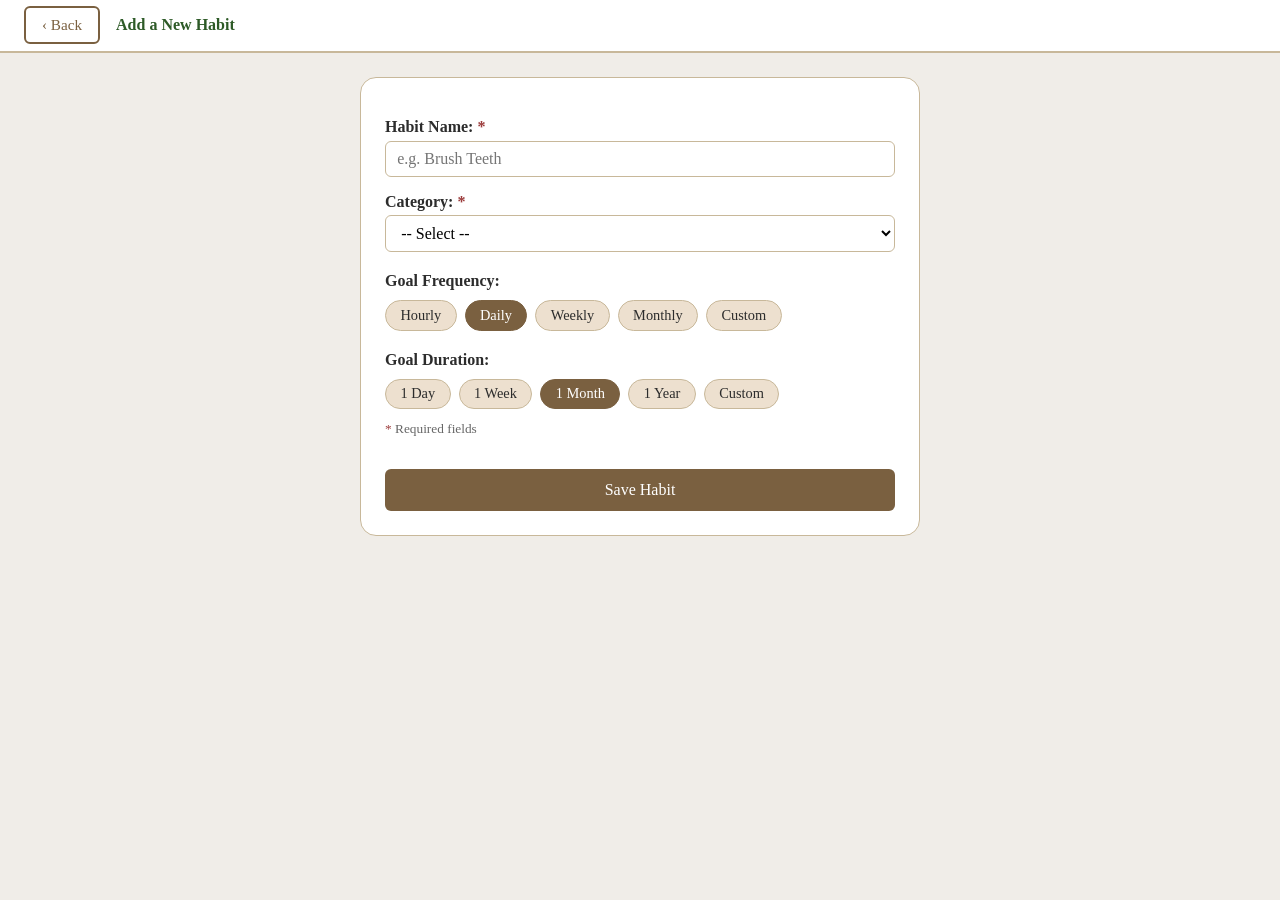
<file: frontend/public/addHabit.html>
<!-- Hunter B. Franklin
CS361-400, Spring 2026
Assignment #9: Main Program, Big Pool Implementation
Date: 06/03/2026 -->

<!-- HTML setup: -->
<!DOCTYPE html>
<html lang="en">
<head>
  <meta charset="UTF-8" />
  <title>Habit-at — Add Habit</title>
  <link rel="stylesheet" href="style.css" />
</head>
<body class="page-add-habit">

  <!-- Nav. bar (consistent throughout): -->
  <nav id="add-nav-bar">
    <button class="btn-back" onclick="goBack()">&lsaquo; Back</button>
    <span class="nav-title">Add a New Habit</span>
  </nav>

  <!-- Add / Save Habit form: -->
  <div class="form-card">

    <!-- Habit name label: -->
    <label for="add-name">Habit Name: <span class="required">*</span></label>
    <input id="add-name" type="text" placeholder="e.g. Brush Teeth" />

    <!-- Category dropdown: -->
    <label for="add-category">Category: <span class="required">*</span></label>
    <select id="add-category">
      <option value="">-- Select --</option>
      <option value="Health">Health</option>
      <option value="Fitness">Fitness</option>
      <option value="Mindfulness">Mindfulness</option>
      <option value="Productivity">Productivity</option>
      <option value="Social">Social</option>
      <option value="Personal">Personal</option>
      <option value="Learning">Learning</option>
      <option value="Other">Other</option>
    </select>

    <!-- Frequency buttons: -->
    <p class="field-label">Goal Frequency:</p>
    <div class="pill-group">
      <button type="button" class="pill" onclick="selectFreq(this)" data-value="hourly">Hourly</button>
      <button type="button" class="pill active" onclick="selectFreq(this)" data-value="daily">Daily</button>
      <button type="button" class="pill" onclick="selectFreq(this)" data-value="weekly">Weekly</button>
      <button type="button" class="pill" onclick="selectFreq(this)" data-value="monthly">Monthly</button>
      <button type="button" class="pill" onclick="selectFreq(this)" data-value="custom">Custom</button>
    </div>
    <input type="hidden" id="add-frequency" value="daily" />
    <input type="text" id="add-frequency-custom" placeholder="e.g. twice a day" hidden />

    <!-- All duration buttons (including Custom): -->
    <p class="field-label">Goal Duration:</p>
    <div class="pill-group">
      <button type="button" class="pill" onclick="selectDuration(this)" data-value="1 day">1 Day</button>
      <button type="button" class="pill" onclick="selectDuration(this)" data-value="1 week">1 Week</button>
      <button type="button" class="pill active" onclick="selectDuration(this)" data-value="1 month">1 Month</button>
      <button type="button" class="pill" onclick="selectDuration(this)" data-value="1 year">1 Year</button>
      <button type="button" class="pill" onclick="selectDuration(this)" data-value="custom">Custom</button>
    </div>
    <input type="hidden" id="add-duration" value="1 month" />
    <input type="text" id="add-duration-custom" placeholder="e.g. 6 weeks" hidden />

    <!-- Error message & Save Habit button: -->
    <p id="add-error" class="error-msg" hidden></p>
    <p><small><span class="required">*</span> Required fields</small></p>
    <button class="btn-primary btn-save" onclick="saveHabit()">Save Habit</button>

  </div>

  <!-- Back-out Confirmation Modal: -->
  <div id="back-confirm" class="confirm-modal" hidden>
    <p><strong>Are you sure you want to go back?</strong></p>
    <p>You may lose your unsaved habit.</p>
    <div class="confirm-buttons">
      <button class="btn-danger" onclick="confirmGoBack()">Yes, go back</button>
      <button class="btn-primary" onclick="cancelGoBack()">No, return to Habit</button>
    </div>
  </div>

  <script src="addHabit.js"></script>
</body>
</html>
</file>
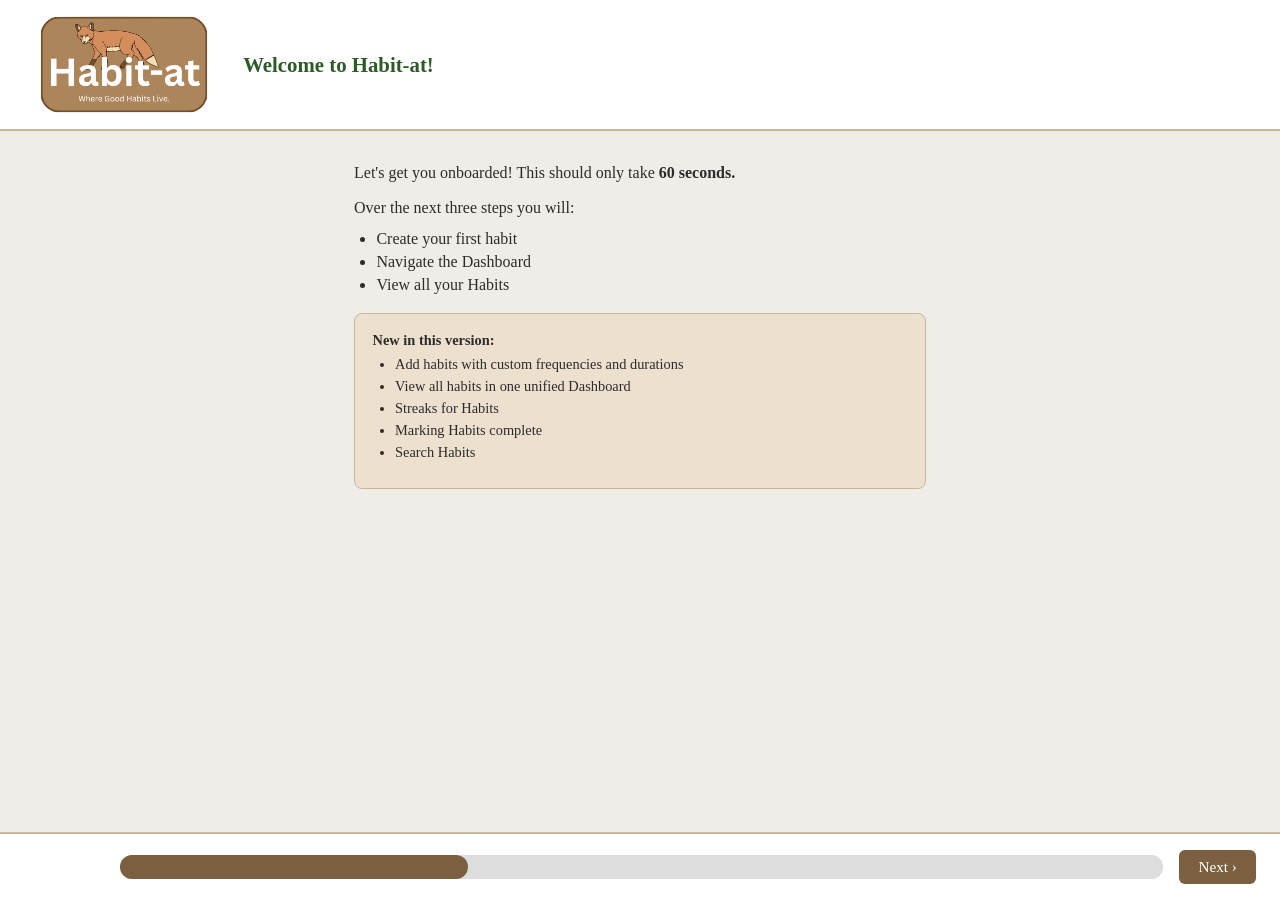
<file: frontend/public/onboarding.html>
<!-- Hunter B. Franklin
CS361-400, Spring 2026
Assignment #9: Main Program, Big Pool Implementation
Date: 06/03/2026 -->

<!-- HTML setup: -->
<!DOCTYPE html>
<html lang="en">
<head>
  <meta charset="UTF-8" />
  <title>Habit-at — Getting Started</title>
  <link rel="stylesheet" href="style.css" />
</head>
<body class="page-onboarding">

  <!-- Header: -->
  <header class="ob-header">
    <div class="logo-inline">
      <img src="habitat_logo.png" alt="Habit-at logo" class="logo-img logo-small" />
    </div>
    <h1 id="ob-step-title">Welcome to Habit-at!</h1>
  </header>


  <!-- Content area: -->
  <main class="ob-content">

    <!-- Step #1: Welcome: -->
    <div id="step-1" class="ob-step">
      <p>Let's get you onboarded! This should only take <strong>60 seconds.</strong></p>
      <p>Over the next three steps you will:</p>
      <ul>
        <li>Create your first habit</li>
        <li>Navigate the Dashboard</li>
        <li>View all your Habits</li>
      </ul>
      <div class="ob-aside">
        <p><strong>New in this version:</strong></p>
        <ul>
          <li>Add habits with custom frequencies and durations</li>
          <li>View all habits in one unified Dashboard</li>
          <li>Streaks for Habits</li>
          <li>Marking Habits complete</li>
          <li>Search Habits</li>
        </ul>
      </div>
    </div>


    <!-- Step #2: Add your first habit: -->
    <div id="step-2" class="ob-step" hidden>

      <p>Give it a try! Fill in your first habit below.</p>

      <!-- Habit name (required): -->
      <label for="ob-name">Habit Name: <span class="required">*</span></label>
      <input id="ob-name" type="text" placeholder="e.g. Drink Water" />

      <!-- Category dropdown (Sprint 2 — now active): -->
      <label for="ob-category">Category: <span class="required">*</span></label>
      <select id="ob-category">
        <option value="">-- Select --</option>
        <option value="Health">Health</option>
        <option value="Fitness">Fitness</option>
        <option value="Mindfulness">Mindfulness</option>
        <option value="Productivity">Productivity</option>
        <option value="Social">Social</option>
        <option value="Personal">Personal</option>
        <option value="Learning">Learning</option>
        <option value="Other">Other</option>
      </select>

      <!-- Frequency buttons: -->
      <p class="field-label">Goal Frequency:</p>
      <div class="pill-group">
        <button type="button" class="pill" onclick="selectFreq(this)" data-value="hourly">Hourly</button>
        <button type="button" class="pill active" onclick="selectFreq(this)" data-value="daily">Daily</button>
        <button type="button" class="pill" onclick="selectFreq(this)" data-value="weekly">Weekly</button>
        <button type="button" class="pill" onclick="selectFreq(this)" data-value="monthly">Monthly</button>
        <button type="button" class="pill" onclick="selectFreq(this)" data-value="custom">Custom</button>
      </div>
      <!-- Storing frequency or showing Custom: -->
      <input type="hidden" id="ob-frequency" value="daily" />
      <input type="text" id="ob-frequency-custom" placeholder="e.g. twice a day" hidden />

      <!-- Duration buttons: -->
      <p class="field-label">Goal Duration:</p>
      <div class="pill-group">
        <button type="button" class="pill" onclick="selectDuration(this)" data-value="1 day">1 Day</button>
        <button type="button" class="pill" onclick="selectDuration(this)" data-value="1 week">1 Week</button>
        <button type="button" class="pill active" onclick="selectDuration(this)" data-value="1 month">1 Month</button>
        <button type="button" class="pill" onclick="selectDuration(this)" data-value="1 year">1 Year</button>
        <button type="button" class="pill" onclick="selectDuration(this)" data-value="custom">Custom</button>
      </div>
      <!-- Storing duration or showing Custom: -->
      <input type="hidden" id="ob-duration" value="1 month" />
      <input type="text" id="ob-duration-custom" placeholder="e.g. 6 weeks" hidden />

      <!-- Error message (for required): -->
      <p id="ob-error" class="error-msg" hidden></p>

      <p><small><span class="required">*</span> Required fields</small></p>

    </div>


    <!-- Step #3: Dashboard: -->
    <div id="step-3" class="ob-step" hidden>
      <p>Here's what you'll see on your Dashboard:</p>
      <ul class="tour-list">
        <li><strong>Daily Completion bar</strong> — tracks how many habits you've finished today</li>
        <li><strong>Habit cards</strong> — each shows your habit name, frequency, and duration</li>
        <li><strong>+ Add button</strong> — adds a new habit anytime from the top bar</li>
      </ul>
      <p class="ob-confirm-msg">You're all set! Click <strong>Dashboard</strong> to begin.</p>
    </div>

  </main>


  <!-- Footer (progress back and back/next buttons): -->
  <footer class="ob-footer">

    <button id="btn-back" class="btn-secondary" onclick="goBack()" hidden>
      &lsaquo; Back
    </button>

    <div class="footer-spacer"></div>

    <progress id="ob-progress-bar" value="1" max="3"></progress>

    <button id="btn-next" class="btn-primary" onclick="goNext()">
      Next &rsaquo;
    </button>

  </footer>

  <script src="onboarding.js"></script>
</body>
</html>
</file>
<file: frontend/public/style.css>
/* Hunter B. Franklin
CS361-400, Spring 2026
Assignment #9: Main Program, Big Pool Implementation
Date: 06/03/2026 */

/* Color palette from the paper prototype:
     #2d5a27  dark green
     #7a6040  warm brown 
     #c8b89a  light tan 
     #ede0cf  pale tan
     #f0ede8  off-white
     #9b3a3a  muted red 
     #f5f0c8  pale yellow
*/

/* Base reset: removes default browser config, enforces consistent font and sizing, 
and includes form controls for font inheritance. */

*, *::before, *::after {
  box-sizing: border-box;
  margin: 0;
  padding: 0;
}
input,
select,
button,
textarea,
pre {
  font-family: Georgia, "Times New Roman", serif;
}
body {
  font-family: Georgia, "Times New Roman", serif;
  background-color: #f0ede8;
  color: #2c2c2c;
  min-height: 100vh;
}
h1 { color: #2d5a27; font-size: 1.6rem; margin-bottom: 0.6rem; }
h2 { color: #2d5a27; margin-bottom: 0.4rem; }
p  { margin-bottom: 0.6rem; line-height: 1.6; }
ul { padding-left: 1.4rem; margin-bottom: 0.8rem; }
li { margin-bottom: 0.3rem; }
label {
  display: block;
  font-weight: bold;
  margin-top: 1rem;
  margin-bottom: 0.3rem;
}
input[type="text"],
select {
  width: 100%;
  padding: 0.5rem 0.7rem;
  border: 1px solid #c8b89a;
  border-radius: 6px;
  font-size: 1rem;
  font-family: inherit;
  background: #fff;
}
input[type="text"]:focus,
select:focus {
  outline: 2px solid #7a6040;
}
small { color: #666; }

/* Logo: styles for the logo. */

.logo-inline { display: flex; align-items: center; gap: 0.4rem; }
/* logo-small is used in the nav bar — kept square but sized to nav height */
.logo-small   { width: 200px; 
                height: auto;
                padding: 1rem;
                display: block; 
                object-fit: contain; }

/* Button (btn): includes all button variants through the app. */

.btn-primary {
  background-color: #7a6040;
  color: #fff;
  border: none;
  border-radius: 6px;
  padding: 0.5rem 1.2rem;
  font-size: 0.95rem;
  font-family: inherit;
  cursor: pointer;
}
.btn-primary:hover { background-color: #5e4a30; }
.btn-secondary {
  background-color: transparent;
  color: #7a6040;
  border: 2px solid #7a6040;
  border-radius: 6px;
  padding: 0.5rem 1rem;
  font-size: 0.95rem;
  font-family: inherit;
  cursor: pointer;
}
.btn-secondary:hover { background-color: #ede0cf; }
.btn-back {
  background-color: transparent;
  color: #7a6040;
  border: 2px solid #7a6040;
  border-radius: 6px;
  padding: 0.5rem 1rem;
  font-size: 0.95rem;
  font-family: Georgia, "Times New Roman", serif;
  cursor: pointer;
}
.btn-back:hover { background-color: #ede0cf; }
.btn-danger {
  background-color: #9b3a3a;
  color: #fff;
  border: none;
  border-radius: 6px;
  padding: 0.5rem 1.2rem;
  font-family: inherit;
  cursor: pointer;
}
.btn-danger:hover { background-color: #7a2c2c; }
.btn-delete {
  background: transparent;
  color: rgba(255,255,255,0.8);
  border: 1px solid rgba(255,255,255,0.5);
  border-radius: 6px;
  padding: 0.3rem 0.7rem;
  font-size: 0.82rem;
  font-family: inherit;
  cursor: pointer;
}
.btn-delete:hover { background-color: rgba(155,58,58,0.5); }
.btn-large {
  padding: 0.8rem 2rem;
  font-size: 1.05rem;
  width: 100%;
  max-width: 320px;
}
.btn-save {
  width: 100%;
  padding: 0.75rem;
  margin-top: 1.2rem;
  font-size: 1rem;
}

/* Trash and ? nav buttons — match .btn-secondary */
.btn-icon {
  background-color: transparent;
  color: #7a6040;
  border: 2px solid #7a6040;
  border-radius: 6px;
  padding: 0.4rem 0.8rem;
  font-size: 0.95rem;
  font-family: Georgia, "Times New Roman", serif;
  cursor: pointer;
}
.btn-icon:hover { background-color: #ede0cf; }

/* Required: form submission purposes. */

.required { color: #9b3a3a; }
.error-msg {
  color: #9b3a3a;
  background-color: #fde8e8;
  border: 1px solid #e8b4b4;
  border-radius: 6px;
  padding: 0.5rem 0.8rem;
  margin-top: 0.8rem;
  font-size: 0.9rem;
}

/* Disabled: Features partially implemented that have been greyed out for this
submission. */
.label-disabled {
  color: #aaa;
  display: block;
  font-weight: bold;
  margin-top: 1rem;
  margin-bottom: 0.3rem;
}
.input-disabled {
  background-color: #f0f0f0;
  color: #aaa;
  cursor: not-allowed;
}
.btn-disabled {
  background-color: #ccc;
  color: #888;
  border: none;
  border-radius: 6px;
  padding: 0.5rem 1.2rem;
  font-size: 0.95rem;
  font-family: inherit;
  cursor: not-allowed;
}

/* Buttons (frequency, duration): used during form submission (onboarding and 
add habit). */

.field-label {
  font-weight: bold;
  margin-top: 1rem;
  margin-bottom: 0.4rem;
}
.pill-group {
  display: flex;
  flex-wrap: wrap;
  gap: 0.5rem;
  margin-bottom: 0.4rem;
}
.pill {
  background-color: #ede0cf;
  color: #2c2c2c;
  border: 1px solid #c8b89a;
  border-radius: 20px;
  padding: 0.35rem 0.9rem;
  font-family: inherit;
  font-size: 0.9rem;
  cursor: pointer;
}
.pill:hover  { background-color: #c8b89a; }
.pill.active { background-color: #7a6040; color: #fff; border-color: #7a6040; }

/* Progress bar: global, used in several instances across the app. */

progress {
  height: 14px;
  border-radius: 8px;
  appearance: none;
  background-color: #ddd;
  flex: 1;
}
progress::-webkit-progress-bar   { background-color: #ddd; border-radius: 8px; }
progress::-webkit-progress-value { background-color: #7a6040; border-radius: 8px; }
progress::-moz-progress-bar      { background-color: #7a6040; border-radius: 8px; }

/* Page landing: for centering the habit cards, and element placement. */

.page-landing {
  display: flex;
  justify-content: center;
  align-items: center;
  min-height: 100vh;
  padding: 2rem 1rem;
}
#landing-page {
  background: #fff;
  border: 1px solid #c8b89a;
  border-radius: 16px;
  padding: 2.5rem 2rem;
  width: 100%;
  max-width: 480px;
  box-shadow: 0 2px 16px rgba(0,0,0,0.09);
  display: flex;
  flex-direction: column;
  gap: 1.4rem;
}
#landing-logo {
  display: flex;
  flex-direction: column;
  align-items: center;
  gap: 0.4rem;
}
.logo-animal-placeholder {
  width: 90px;
  height: 90px;
  border-radius: 50%;
  background-color: #ede0cf;
  border: 2px solid #c8b89a;
  margin-bottom: 0.4rem;
}
#landing-logo .logo-text { font-size: 1.8rem; }
.landing-quote {
  font-style: italic;
  color: #7a6040;
  text-align: center;
  border-top: 1px solid #ede0cf;
  padding-top: 0.8rem;
}
#landing-actions {
  display: flex;
  flex-direction: column;
  align-items: center;
  gap: 0.8rem;
}

/* Onboarding: layout, fixed header, sticky footer, etc. */

.page-onboarding {
  display: flex;
  flex-direction: column;
  min-height: 100vh;
}
.ob-header {
  background-color: #fff;
  border-bottom: 2px solid #c8b89a;
  padding: 0 1.5rem;
  display: flex;
  align-items: center;
  gap: 1.2rem;
  overflow: hidden;
}
.ob-header h1 {
  margin: 0;
  font-size: 1.3rem;
}
.ob-content {
  flex: 1;
  overflow-y: auto;
  padding: 1.8rem 1.5rem;
  max-width: 620px;
  width: 100%;
  margin: 0 auto;
}
.ob-aside {
  background-color: #ede0cf;
  border: 1px solid #c8b89a;
  border-radius: 8px;
  padding: 0.9rem 1.1rem;
  margin-top: 1.2rem;
  font-size: 0.9rem;
}
.ob-aside p { margin-bottom: 0.3rem; }
.tour-list li { margin-bottom: 0.7rem; }
.ob-confirm-msg {
  margin-top: 1.2rem;
  font-size: 1rem;
  color: #2d5a27;
}

/* Footer (onboarding): behavior and added progress bar. */
.ob-footer {
  position: sticky;
  bottom: 0;
  background-color: #fff;
  border-top: 2px solid #c8b89a;
  padding: 1rem 1.5rem;
  display: flex;
  align-items: center;
  gap: 1rem;
}
.ob-footer progress {
  flex: 1;
  height: 24px;
  border-radius: 24px;
  appearance: none;
  background-color: #ddd;
}
.ob-footer progress::-webkit-progress-bar {
  background-color: #ddd;
  border-radius: 24px;
}
.ob-footer progress::-webkit-progress-value {
  background-color: #7a6040;
  border-radius: 24px;
  transition: width 0.4s ease;
}
.ob-footer progress::-moz-progress-bar {
  background-color: #7a6040;
  border-radius: 24px;
  transition: width 0.4s ease;
}
.ob-progress-block {
  flex: 1;
  display: flex;
  flex-direction: column;
  align-items: center;
  gap: 0.4rem;
  min-width: 200px;
}
.step-label {
  font-size: 0.85rem;
  color: #555;
}
.footer-spacer {
  width: 80px;
  flex-shrink: 0;
}
#btn-back:not([hidden]) ~ .footer-spacer,
.ob-footer:has(#btn-back:not([hidden])) .footer-spacer {
  display: none;
}

/* Dashboard: all interactions and instances found on the dashboard. */

.page-dashboard {
  display: flex;
  flex-direction: column;
  min-height: 100vh;
}
#nav-bar {
  display: flex;
  align-items: center;
  justify-content: space-between;
  background-color: #fff;
  border-bottom: 2px solid #c8b89a;
  padding: 0 1.5rem;
  gap: 1rem;
  overflow: hidden;
}
.nav-logo img {
  /* Constrain the logo to nav height — logo artwork is untouched */
  width: 200px;
  height: auto;
  object-fit: contain;
  display: block;
  padding: 1rem;
}
.nav-actions {
  display: flex;
  align-items: center;
  gap: 0.6rem;
}
.nav-actions .btn-primary {
  background-color: #6abf4b;
  color: #fff;
  font-size: 1.1rem;
  padding: 0.6rem 1.8rem;
  border-radius: 8px;
  border: none;
}
.nav-actions .btn-primary:hover { background-color: #559e3a; }

/* Centered date header — sits below nav, slightly larger than nav text */
#dashboard-date-header {
  text-align: center;
  padding: 0.4rem 1.5rem;
  background-color: #fff;
  border-bottom: 2px solid #c8b89a;
  font-size: 1.1rem;
  font-weight: bold;
  color: #2d5a27;
}

/* Search bar — matches the standard text input style */
#search-bar-wrapper {
  padding: 0.7rem 1.5rem 0.3rem;
}
#habit-search {
  width: 100%;
  box-sizing: border-box;
  padding: 0.5rem 0.7rem;
  border: 1px solid #c8b89a;
  border-radius: 6px;
  background: #fff;
  font-size: 1rem;
  font-family: Georgia, "Times New Roman", serif;
  color: #2c2c2c;
  outline: none;
}
#habit-search:focus { outline: 2px solid #7a6040; }

/* Category filter — matches .pill / .pill.active exactly */
#category-filter {
  display: flex;
  flex-wrap: wrap;
  gap: 0.5rem;
  padding: 0.6rem 1.5rem;
}
.cat-btn {
  background-color: #ede0cf;
  color: #2c2c2c;
  border: 1px solid #c8b89a;
  border-radius: 20px;
  padding: 0.35rem 0.9rem;
  font-family: Georgia, "Times New Roman", serif;
  font-size: 0.9rem;
  cursor: pointer;
}
.cat-btn:hover  { background-color: #c8b89a; }
.cat-btn.active { background-color: #7a6040; color: #fff; border-color: #7a6040; }

/* No results line */
.no-results {
  padding: 1rem 1.5rem;
  color: #555;
  font-style: italic;
  list-style: none;
}

#daily-summary {
  display: flex;
  align-items: center;
  gap: 0.8rem;
  background-color: #ede0cf;
  padding: 0.7rem 1.5rem;
  font-size: 0.95rem;
}
.summary-label {
  font-weight: bold;
  white-space: nowrap;
}
#daily-count { white-space: nowrap; color: #555; }
#habit-list {
  list-style: none;
  padding: 1rem 1.5rem;
  display: flex;
  flex-direction: column;
  gap: 0.8rem;
  width: 100%;
}
.habit-card {
  background-color: #a68c6a;
  color: #fff;
  border-radius: 12px;
  padding: 1.2rem 1.5rem;
  display: flex;
  align-items: center;
  justify-content: space-between;
  gap: 1.2rem;
  min-height: 90px;
}
.habit-card:nth-child(even) { background-color: #c8a97a; }
.habit-card-info {
  display: flex;
  flex-direction: column;
  gap: 0.3rem;
  flex: 1;
}
.habit-name { font-size: 1.2rem; font-weight: bold; }
.habit-meta { font-size: 0.88rem; opacity: 0.85; }
.habit-progress-row {
  display: flex;
  align-items: center;
  gap: 0.6rem;
  margin-top: 0.4rem;
}
.habit-progress-bar {
  flex: 1;
  height: 14px;
  border-radius: 14px;
  appearance: none;
  background-color: rgba(255,255,255,0.25);
}
.habit-progress-bar::-webkit-progress-bar {
  background-color: rgba(255,255,255,0.25);
  border-radius: 14px;
}
.habit-progress-bar::-webkit-progress-value {
  background-color: #5a3e28;
  border-radius: 14px;
}
.habit-progress-bar::-moz-progress-bar {
  background-color: #5a3e28;
  border-radius: 14px;
}
.habit-progress-label {
  font-size: 0.82rem;
  white-space: nowrap;
  opacity: 0.9;
}
.habit-card-actions {
  display: flex;
  flex-direction: column;
  gap: 0.5rem;
  align-items: flex-end;
}
.chevron {
  font-size: 1.6rem;
  opacity: 0.85;
  cursor: pointer;
  padding: 0.2rem 0.4rem;
  border-radius: 6px;
  align-self: center;
  transition: background 0.15s;
}
.chevron:hover { background-color: rgba(255,255,255,0.15); }

/* Complete, Undo complete, and Delete buttons on habit cards */
.btn-complete {
  background: rgba(255,255,255,0.15);
  color: #fff;
  border: 1px solid rgba(255,255,255,0.6);
  border-radius: 6px;
  padding: 0.3rem 0.7rem;
  font-size: 0.82rem;
  font-family: inherit;
  cursor: pointer;
}
.btn-complete:hover   { background: rgba(255,255,255,0.3); }
.btn-complete-done    { opacity: 0.5; cursor: not-allowed; }
/* Undo completion — same style as btn-complete */
.btn-undo-complete {
  background: rgba(255,255,255,0.15);
  color: #fff;
  border: 1px solid rgba(255,255,255,0.6);
  border-radius: 6px;
  padding: 0.3rem 0.7rem;
  font-size: 0.82rem;
  font-family: inherit;
  cursor: pointer;
}
.btn-undo-complete:hover { background: rgba(255,255,255,0.3); }

#empty-state {
  text-align: center;
  padding: 3rem 2rem;
  color: #555;
  max-width: 400px;
  margin: 0 auto;
}
.empty-quote {
  font-style: italic;
  color: #7a6040;
  margin-bottom: 1.5rem;
}
.empty-bird-placeholder {
  width: 80px;
  height: 80px;
  border-radius: 50%;
  background-color: #ede0cf;
  border: 2px dashed #c8b89a;
  margin: 0 auto 1rem;
}
#empty-state .btn-primary { margin-top: 1rem; }

/* Edit habit: modal coloration and element sizing. */

.modal-overlay {
  display: none;
  position: fixed;
  top: 0; left: 0; right: 0; bottom: 0;
  background-color: rgba(0,0,0,0.45);
  justify-content: center;
  align-items: center;
  z-index: 100;
}
.modal-overlay:not([hidden]) { display: flex; }
.modal-card {
  background: #fff;
  border-radius: 14px;
  padding: 2rem;
  width: 90%;
  max-width: 480px;
  box-shadow: 0 4px 24px rgba(0,0,0,0.18);
  display: flex;
  flex-direction: column;
  gap: 0.4rem;
}
.modal-card h2      { margin-bottom: 0.6rem; }
.modal-card details { margin-bottom: 0.6rem; }
.modal-card summary {
  cursor: pointer;
  font-size: 0.85rem;
  color: #7a6040;
}
.modal-card pre {
  background: #f5f0e8;
  border: 1px solid #c8b89a;
  border-radius: 6px;
  padding: 0.8rem;
  font-size: 0.78rem;
  overflow-x: auto;
  margin-top: 0.4rem;
}
.modal-buttons {
  display: flex;
  justify-content: flex-end;
  gap: 0.8rem;
  margin-top: 1rem;
}
/* Small variant for the delete confirmation modal */
.modal-card-sm { max-width: 340px; }
.delete-modal-sub {
  font-size: 0.85rem;
  color: #555;
  margin-top: 0.3rem;
}

/* Add habit: page layout and element coloration. */

.page-add-habit {
  display: flex;
  flex-direction: column;
  min-height: 100vh;
}
#add-nav-bar {
  display: flex;
  align-items: center;
  gap: 1rem;
  background-color: #fff;
  border-bottom: 2px solid #c8b89a;
  padding: 0.4rem 1.5rem;
}
.nav-title {
  font-weight: bold;
  font-size: 1rem;
  color: #2d5a27;
}
.form-card {
  background: #fff;
  border: 1px solid #c8b89a;
  border-radius: 16px;
  padding: 1.5rem;
  margin: 1.5rem auto;
  max-width: 560px;
  width: calc(100% - 3rem);
}
.confirm-modal {
  background-color: #f5f0c8;
  border: 1px solid #c8b040;
  border-radius: 10px;
  padding: 1.2rem 1.5rem;
  margin: 0 auto 1.5rem;
  max-width: 560px;
  width: calc(100% - 3rem);
}
.confirm-buttons {
  display: flex;
  gap: 0.8rem;
  margin-top: 1rem;
}

/* Microservice badges on habit cards. */

.habit-card-top-row {
  display: flex;
  align-items: center;
  gap: 0.6rem;
  flex-wrap: wrap;
}
.badge-overdue {
  background-color: #9b3a3a;
  color: #fff;
  font-size: 0.7rem;
  font-weight: bold;
  padding: 0.15rem 0.5rem;
  border-radius: 10px;
  letter-spacing: 0.05em;
}
.habit-microservice-row {
  display: flex;
  flex-wrap: wrap;
  align-items: center;
  gap: 0.6rem;
  margin-top: 0.2rem;
  font-size: 0.8rem;
  opacity: 0.92;
}
.badge-streak  { font-size: 0.82rem; font-weight: bold; }
.badge-nextdue { font-size: 0.78rem; opacity: 0.85; }
.badge-status {
  font-size: 0.75rem;
  font-weight: bold;
  padding: 0.1rem 0.5rem;
  border-radius: 8px;
  background-color: rgba(255,255,255,0.2);
}
.status-on-track { background-color: #2d5a27; color: #fff; }
.status-behind   { background-color: #9b3a3a; color: #fff; }
.status-complete { background-color: #5a3e28; color: #fff; }

/* Undo delete toast — uses existing palette colors */
#undo-toast {
  position: fixed;
  bottom: 1.4rem;
  left: 50%;
  transform: translateX(-50%);
  display: flex;
  align-items: center;
  gap: 0.7rem;
  background-color: #2c2c2c;
  color: #fff;
  padding: 0.6rem 1.1rem;
  border-radius: 6px;
  font-family: Georgia, "Times New Roman", serif;
  font-size: 0.9rem;
  z-index: 999;
  box-shadow: 0 4px 16px rgba(0,0,0,0.25);
  white-space: nowrap;
}
/* Undo button in the delete toast — matches .btn-secondary */
.btn-undo {
  background-color: transparent;
  color: #fff;
  border: 2px solid #fff;
  border-radius: 6px;
  padding: 0.3rem 0.75rem;
  font-family: Georgia, "Times New Roman", serif;
  font-size: 0.85rem;
  cursor: pointer;
}
.btn-undo:hover { background-color: rgba(255,255,255,0.15); }
#undo-countdown {
  font-size: 0.8rem;
  opacity: 0.7;
  min-width: 2ch;
}

/* Trash panel — matches the overall page card style */
#trash-panel {
  position: fixed;
  top: 0;
  right: 0;
  height: 100%;
  width: min(340px, 90vw);
  background: #f0ede8;
  border-left: 2px solid #c8b89a;
  z-index: 800;
  overflow-y: auto;
  box-shadow: -4px 0 16px rgba(0,0,0,0.12);
}
#trash-panel-inner { padding: 1.5rem; }
#trash-panel-header {
  display: flex;
  justify-content: space-between;
  align-items: center;
  font-weight: bold;
  font-size: 1rem;
  color: #2d5a27;
  margin-bottom: 1rem;
}
#trash-list { list-style: none; padding: 0; margin: 0; }
.trash-item {
  display: flex;
  flex-direction: column;
  gap: 0.15rem;
  padding: 0.65rem 0;
  border-bottom: 1px solid #c8b89a;
}
.trash-item-name { font-weight: bold; color: #2c2c2c; font-size: 0.95rem; }
.trash-item-meta { font-size: 0.82rem; color: #555; }
/* Restore button — matches .btn-secondary */
.btn-restore {
  align-self: flex-start;
  margin-top: 0.4rem;
  background-color: transparent;
  color: #7a6040;
  border: 2px solid #7a6040;
  border-radius: 6px;
  padding: 0.3rem 0.8rem;
  font-family: Georgia, "Times New Roman", serif;
  font-size: 0.85rem;
  cursor: pointer;
}
.btn-restore:hover { background-color: #ede0cf; }
#trash-empty {
  color: #555;
  font-style: italic;
  font-size: 0.9rem;
  margin-top: 0.5rem;
}

/* Tooltip overlay — matches the modal card style */
#tooltip-overlay {
  position: fixed;
  top: 3.8rem;
  right: 1.5rem;
  background: #fff;
  border: 1px solid #c8b89a;
  border-radius: 6px;
  padding: 0.8rem 1rem;
  z-index: 900;
  font-family: Georgia, "Times New Roman", serif;
  font-size: 0.88rem;
  color: #2c2c2c;
  box-shadow: 0 2px 16px rgba(0,0,0,0.09);
  display: flex;
  flex-direction: column;
  gap: 0.4rem;
  min-width: 250px;
}
#tooltip-overlay[hidden] {
  display: none;
}
</file>
